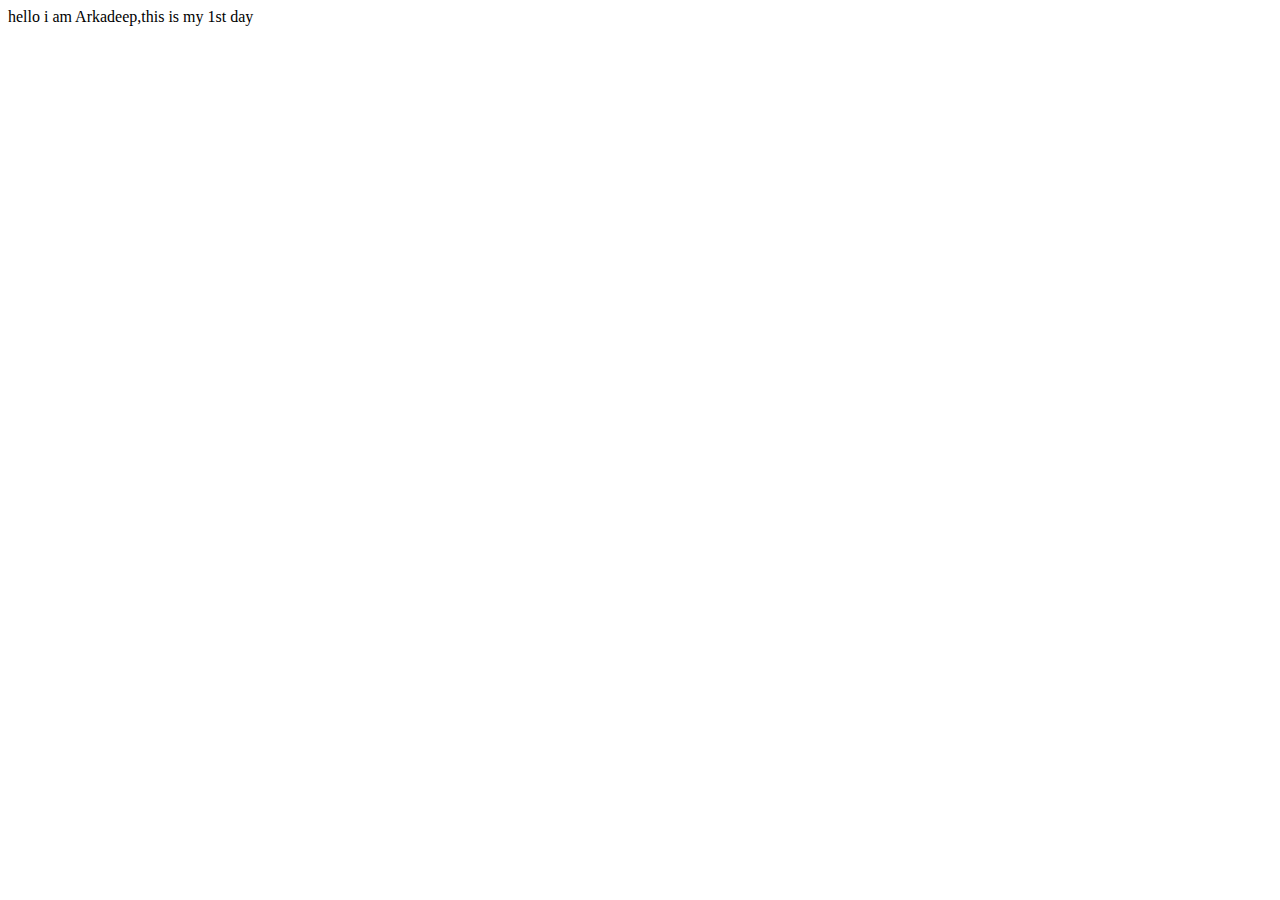
<file: index.html>
<!DOCTYPE html>
<html lang="en">
<head>
    <meta charset="UTF-8">
    <meta name="viewport" content="width=, initial-scale=1.0">
    <title>Document</title>
</head>
<body>
    hello i am Arkadeep,this is my 1st day 
</body>
</html>
</file>
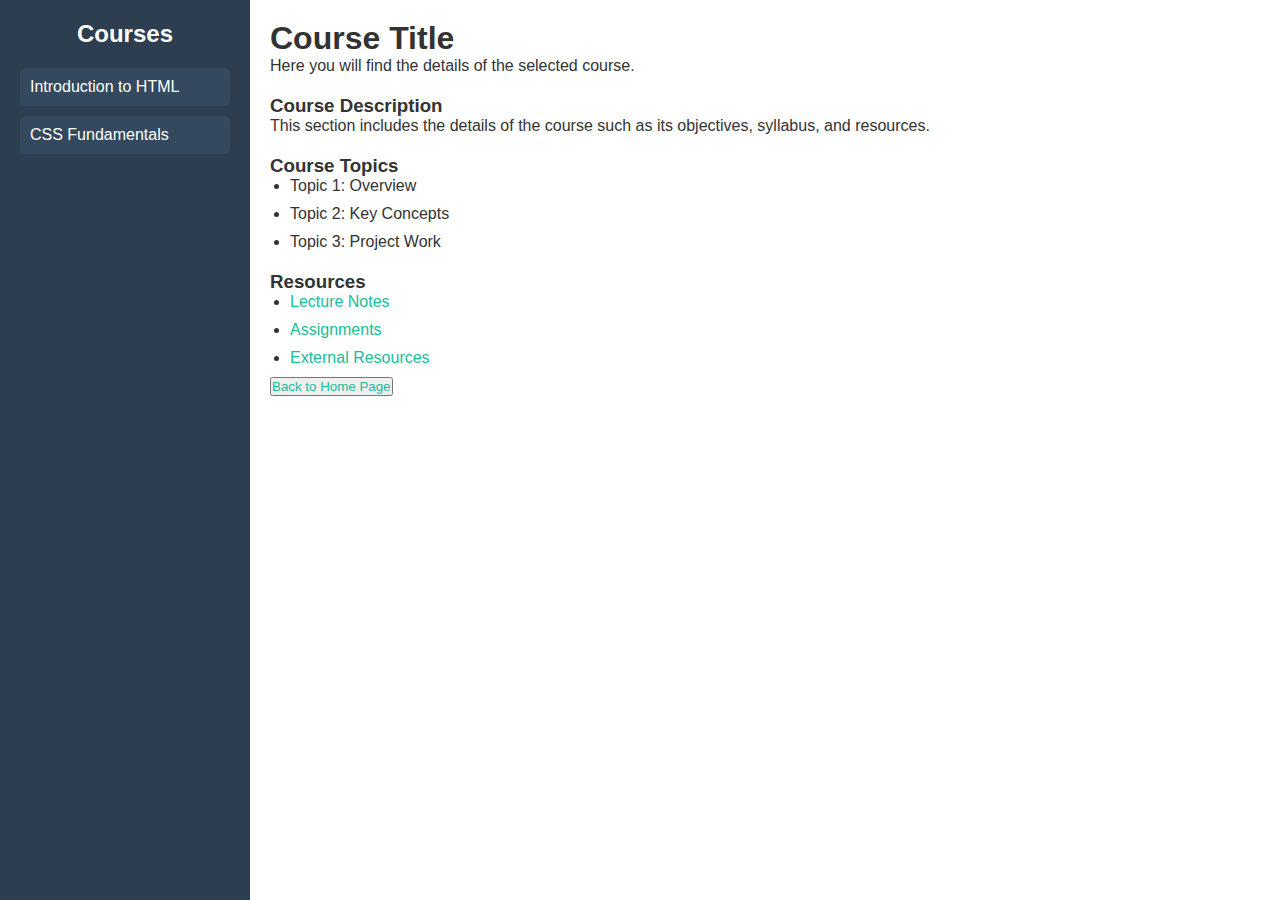
<file: courses.html>
<!DOCTYPE html>
<html lang="en">
<head>
    <meta charset="UTF-8">
    <meta name="viewport" content="width=device-width, initial-scale=1.0">
    <title>Course Sidebar</title>
    <link rel="stylesheet" href="course.css">
</head>
<body>
    <div class="container">
        <!-- Sidebar -->
        <div class="sidebar">
            <h2>Courses</h2>
            <ul>
                <li><a href="introhtml.html">Introduction to HTML</a></li>
                <li><a href="cssfunda.html">CSS Fundamentals</a></li>
                
            </ul>
        </div>

        <!-- Main Content -->
        <div class="main-content">
            <header>
                <h1>Course Title</h1>
                <p>Here you will find the details of the selected course.</p>
            </header>
            <section class="course-details">
                <h3>Course Description</h3>
                <p>This section includes the details of the course such as its objectives, syllabus, and resources.</p>

                <h3>Course Topics</h3>
                <ul>
                    <li>Topic 1: Overview</li>
                    <li>Topic 2: Key Concepts</li> 
                    <li>Topic 3: Project Work</li>
                </ul>

                <h3>Resources</h3>
                <ul>
                    <li><a href="#">Lecture Notes</a></li>
                    <li><a href="#">Assignments</a></li>
                    <li><a href="#">External Resources</a></li>
                </ul>
                <button> <a href="homepage.html">Back to Home Page</a>  </button>
            </section>
        </div>
    </div>
</body>
</html>
</file>
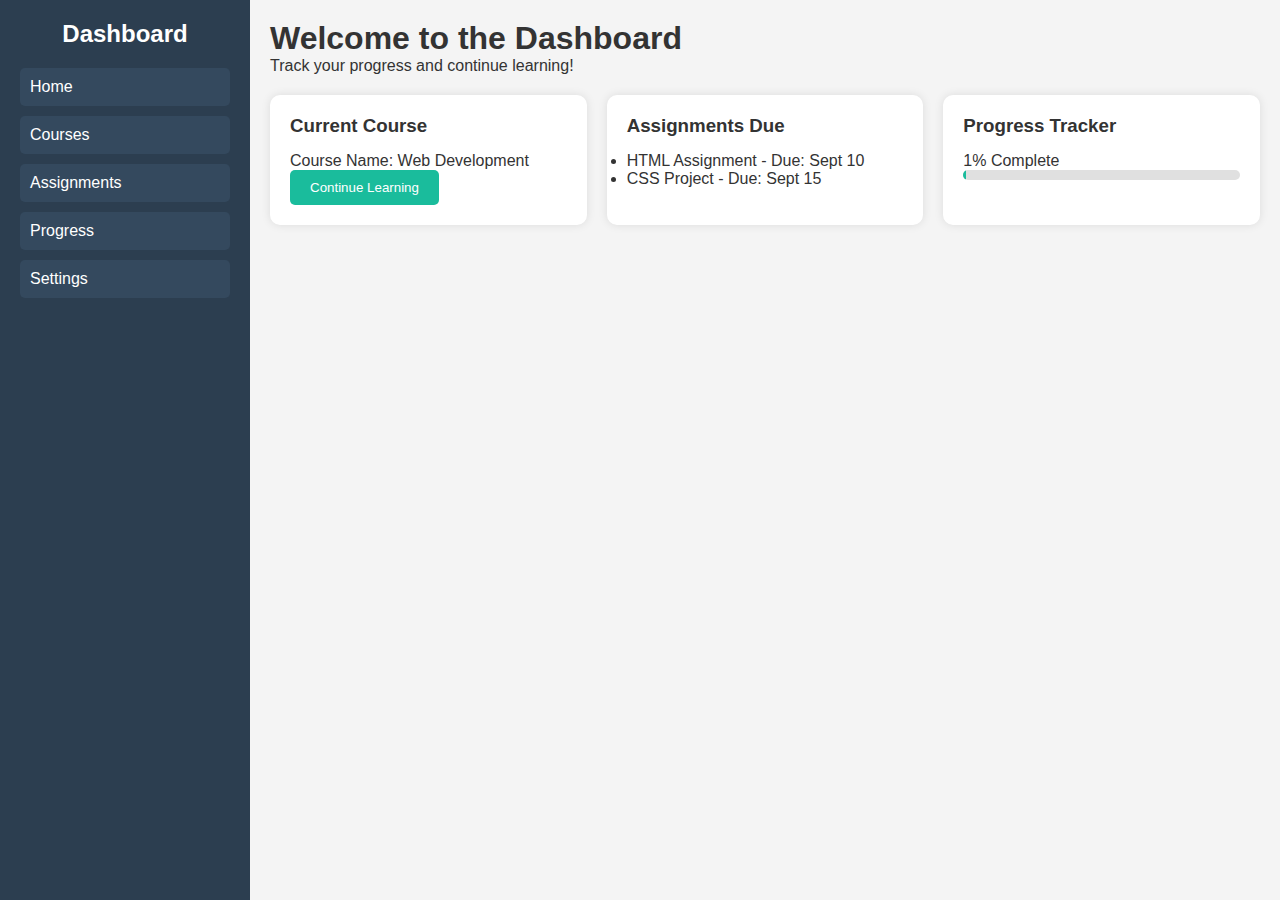
<file: homepage.html>
<!DOCTYPE html>
<html lang="en">
<head>
    <meta charset="UTF-8">
    <meta name="viewport" content="width=device-width, initial-scale=1.0">
    <title>Education Dashboard</title>
    <link rel="stylesheet" href="styles.css">
</head>
<body>
    <div class="container">
        <!-- Sidebar -->
        <div class="sidebar">
            <h2>Dashboard</h2>
            <ul>
                <li><a href="#">Home</a></li>
                <li><a href="courses.html">Courses</a></li>
                <li><a href="#">Assignments</a></li>
                <li><a href="#">Progress</a></li>
                <li><a href="#">Settings</a></li>
            </ul>
        </div>

        <!-- Main Content -->
        <div class="main-content">
            <header>
                <h1>Welcome to the Dashboard</h1>
                <p>Track your progress and continue learning!</p>
            </header>
            <div class="cards">
                <div class="card">
                    <h3>Current Course</h3>
                    <p>Course Name: Web Development</p>
                    <button>Continue Learning</button>
                </div>
                <div class="card">
                    <h3>Assignments Due</h3>
                    <ul>
                        <li>HTML Assignment - Due: Sept 10</li>
                        <li>CSS Project - Due: Sept 15</li>
                    </ul>
                </div>
                <div class="card">
                    <h3>Progress Tracker</h3>
                    <p>1% Complete</p>
                    <div class="progress-bar">
                        <div class="progress"></div>
                    </div>
                </div>
            </div>
        </div>
    </div>
</body>
</html>
</file>
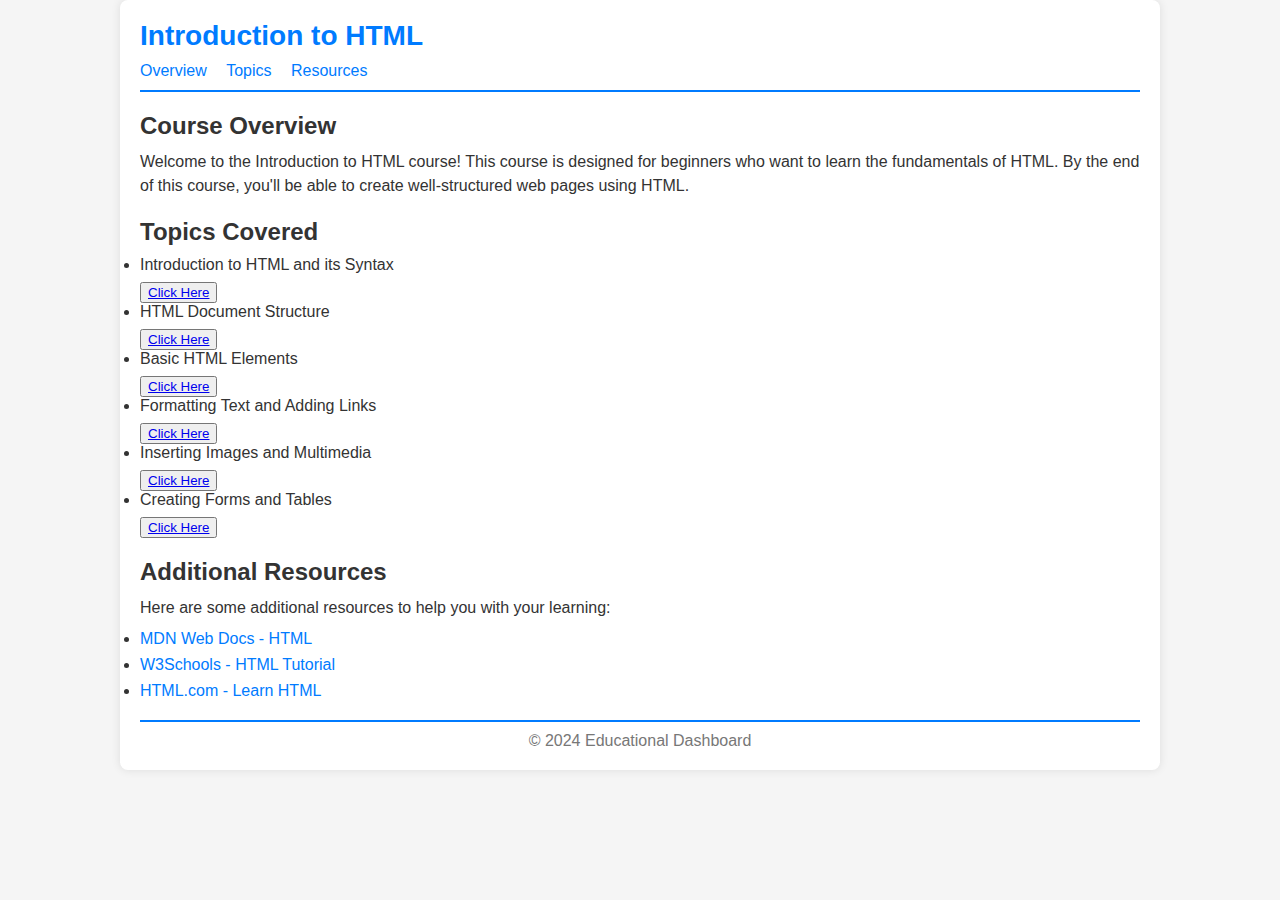
<file: introhtml.html>
<!DOCTYPE html>
<html lang="en">
<head>
    <meta charset="UTF-8">
    <meta name="viewport" content="width=device-width, initial-scale=1.0">
    <title>Introduction to HTML - Course Dashboard</title>
    <link rel="stylesheet" href="introhtml.css">
</head>
<body>
    <div class="dashboard-container">
        <header>
            <h1>Introduction to HTML</h1>
            <nav>
                <ul>
                    <li><a href="#overview">Overview</a></li>
                    <li><a href="#topics">Topics</a></li>
                    <li><a href="#resources">Resources</a></li>
                </ul>
            </nav>
        </header>
        <main>
            <section id="overview" class="section">
                <h2>Course Overview</h2>
                <p>Welcome to the Introduction to HTML course! This course is designed for beginners who want to learn the fundamentals of HTML. By the end of this course, you'll be able to create well-structured web pages using HTML.</p>
            </section>
            <section id="topics" class="section">
                <h2>Topics Covered</h2>
                <ul>
                    <li>Introduction to HTML and its Syntax</li> 
                    <button><a href="https://youtu.be/it1rTvBcfRg?si=nQ0GCf8kmA-2evgW">Click Here</a></button>
                    <li>HTML Document Structure</li>
                    <button><a href="https://youtu.be/bBP0ckEln4Y?si=1lSNga1Kjl1Qjf-J">Click Here</a></button>
                    <li>Basic HTML Elements</li>
                    <button><a href="https://youtu.be/vIoO52MdZFE?si=K_N7fGjIUwJxgqdA">Click Here</a></button>
                    <li>Formatting Text and Adding Links</li>
                    <button><a href="https://youtu.be/7FqQLqNIEY8?si=azVnP44DI7akGzBx">Click Here</a></button>
                    <li>Inserting Images and Multimedia</li>
                    <button><a href="https://youtu.be/FmoYRiepmOE?si=2Q2vkqHSlQk-cbPy">Click Here</a></button>
                    <li>Creating Forms and Tables</li>
                    <button><a href="https://youtu.be/e62D-aayveY?si=h0xuK0FjJXALn0HF">Click Here</a></button>
                </ul>
            </section>
            <section id="resources" class="section">
                <h2>Additional Resources</h2>
                <p>Here are some additional resources to help you with your learning:</p>
                <ul>
                    <li><a href="https://developer.mozilla.org/en-US/docs/Web/HTML" target="_blank">MDN Web Docs - HTML</a></li>
                    <li><a href="https://www.w3schools.com/html/" target="_blank">W3Schools - HTML Tutorial</a></li>
                    <li><a href="https://html.com/" target="_blank">HTML.com - Learn HTML</a></li>
                </ul>
            </section>
        </main>
        <footer>
            <p>&copy; 2024 Educational Dashboard</p>
        </footer>
    </div>
</body>
</html>
</file>
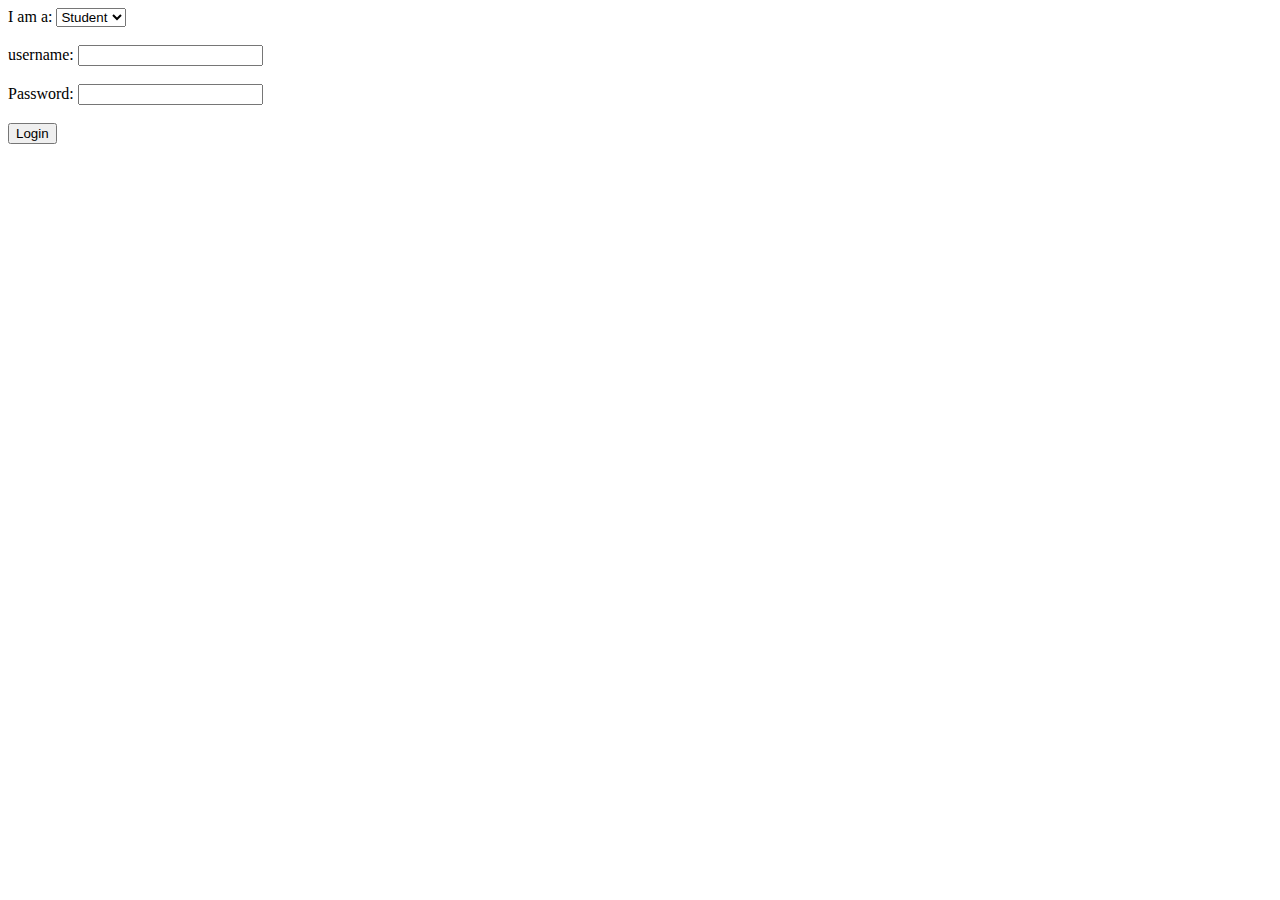
<file: login1.html>
<!DOCTYPE html>
<html>
<head><title>Login Page</title></head>
<body>
            <form action="script.php" method="post">
                I am a:
                <select name="role" value="none" ><br><br>
                    <option value="student">Student</option>
                    <option value="teacher">Teacher</option>
                </select><br><br>
                username:
                <input type="text" id="username" name="username" required><br><br>
                Password:
                <input type="password" id="password" name="password" required><br><br>
                <button type="submit">Login</button>
            </form>
   
</body>
</html>
</file>
<file: course.css>
/* General Styles */
* {
    margin: 0;
    padding: 0;
    box-sizing: border-box;
}

body {
    font-family: 'Arial', sans-serif;
    background-color: #f4f4f4;
    color: #333;
}

.container {
    display: flex;
    height: 100vh;
}

/* Sidebar Styles */
.sidebar {
    width: 250px;
    background-color: #2c3e50;
    padding: 20px;
    color: white;
    display: flex;
    flex-direction: column;
}

.sidebar h2 {
    text-align: center;
    margin-bottom: 20px;
}

.sidebar ul {
    list-style-type: none;
}

.sidebar ul li {
    margin-bottom: 10px;
}

.sidebar ul li a {
    text-decoration: none;
    color: white;
    padding: 10px;
    background-color: #34495e;
    border-radius: 5px;
    display: block;
}

.sidebar ul li a:hover {
    background-color: #1abc9c;
}

/* Main Content Styles */
.main-content {
    flex: 1;
    padding: 20px;
    background-color: white;
}

header {
    margin-bottom: 20px;
}

.course-details h3 {
    margin-top: 20px;
}

.course-details ul {
    list-style-type: disc;
    margin-left: 20px;
}

.course-details ul li {
    margin-bottom: 10px;
}

.course-details a {
    text-decoration: none;
    color: #1abc9c;
}

.course-details a:hover {
    text-decoration: underline;
}
</file>
<file: styles.css>
/* General Styles */
* {
    margin: 0;
    padding: 0;
    box-sizing: border-box;
}

body {
    font-family: 'Arial', sans-serif;
    background-color: #f4f4f4;
    color: #333;
}

.container {
    display: flex;
    height: 100vh;
}

/* Sidebar Styles */
.sidebar {
    width: 250px;
    background-color: #2c3e50;
    padding: 20px;
    color: white;
}

.sidebar h2 {
    text-align: center;
    margin-bottom: 20px;
}

.sidebar ul {
    list-style-type: none;
}

.sidebar ul li {
    margin-bottom: 10px;
}

.sidebar ul li a {
    text-decoration: none;
    color: white;
    display: block;
    padding: 10px;
    background-color: #34495e;
    border-radius: 5px;
}

.sidebar ul li a:hover {
    background-color: #1abc9c;
}

/* Main Content Styles */
.main-content {
    flex: 1;
    padding: 20px;
}

header {
    margin-bottom: 20px;
}

.cards {
    display: grid;
    grid-template-columns: repeat(3, 1fr);
    gap: 20px;
}

.card {
    background-color: white;
    padding: 20px;
    border-radius: 10px;
    box-shadow: 0 0 10px rgba(0, 0, 0, 0.1);
}

.card h3 {
    margin-bottom: 15px;
}

button {
    padding: 10px 20px;
    background-color: #1abc9c;
    color: white;
    border: none;
    border-radius: 5px;
    cursor: pointer;
}

button:hover {
    background-color: #16a085;
}

/* Progress Bar Styles */
.progress-bar {
    background-color: #e0e0e0;
    border-radius: 10px;
    overflow: hidden;
}

.progress {
    width: 1%;
    height: 10px;
    background-color: #1abc9c;
    border-radius: 10px;
}
</file>
<file: introhtml.css>
/* Reset some default styles */
body, h1, h2, p, ul, li, a {
    margin: 0;
    padding: 0;
    box-sizing: border-box;
}

/* Basic styles */
body {
    font-family: Arial, sans-serif;
    background-color: #f5f5f5;
    color: #333;
}

.dashboard-container {
    max-width: 1000px;
    margin: 0 auto;
    padding: 20px;
    background-color: #fff;
    border-radius: 8px;
    box-shadow: 0 0 10px rgba(0, 0, 0, 0.1);
}

header {
    border-bottom: 2px solid #007bff;
    padding-bottom: 10px;
    margin-bottom: 20px;
}

header h1 {
    font-size: 28px;
    color: #007bff;
}

nav ul {
    list-style: none;
    padding: 0;
}

nav ul li {
    display: inline;
    margin-right: 15px;
}

nav ul li a {
    text-decoration: none;
    color: #007bff;
}

nav ul li a:hover {
    text-decoration: underline;
}

main .section {
    margin-bottom: 20px;
}

section h2 {
    font-size: 24px;
    color: #333;
    margin-bottom: 10px;
}

section p {
    font-size: 16px;
    line-height: 1.5;
}

ul {
    margin-top: 10px;
}

ul li {
    margin-bottom: 8px;
}

ul li a {
    color: #007bff;
    text-decoration: none;
}

ul li a:hover {
    text-decoration: underline;
}

footer {
    border-top: 2px solid #007bff;
    padding-top: 10px;
    margin-top: 20px;
    text-align: center;
    color: #777;
}
</file>
